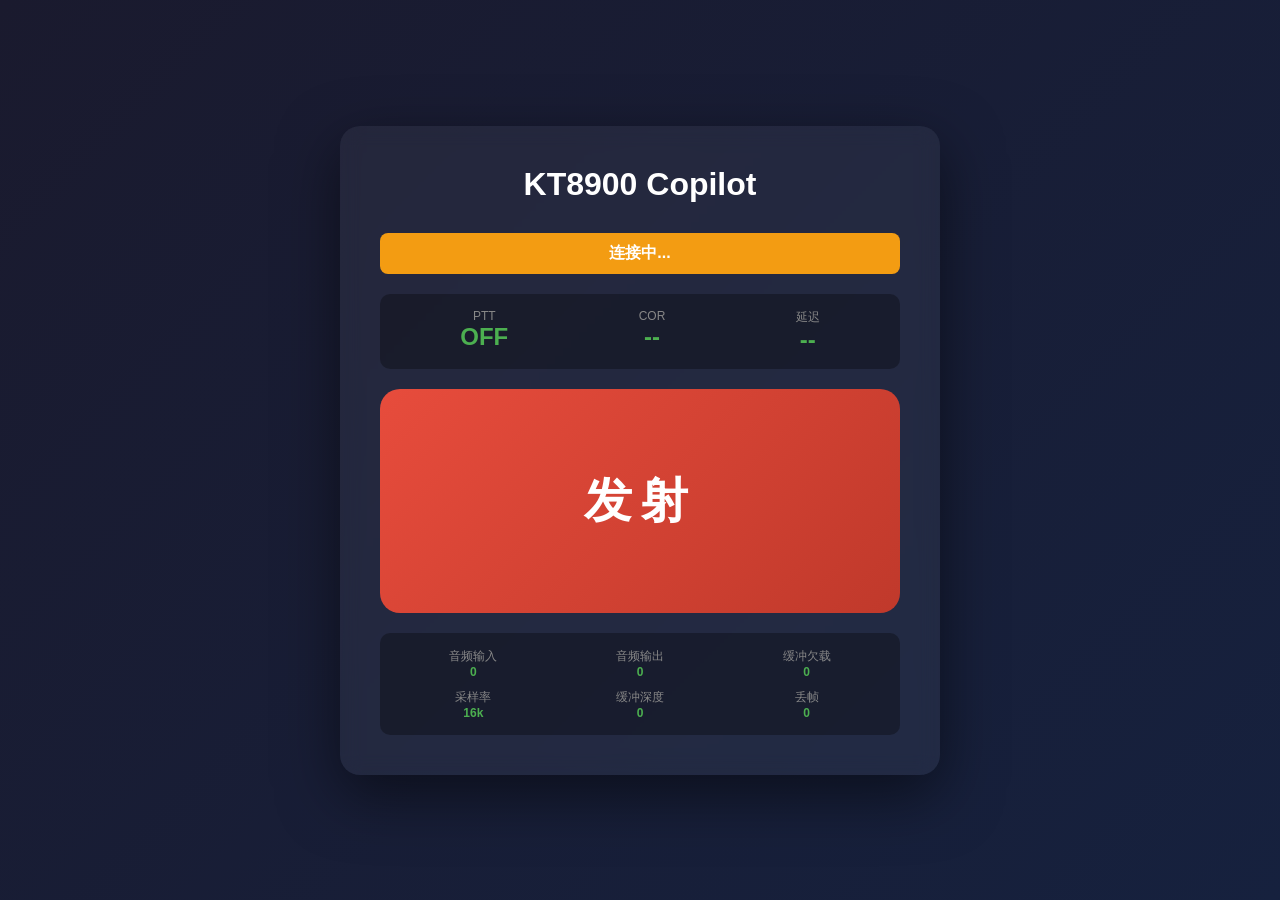
<file: experimental/frontend/optimized_index.html>
<!DOCTYPE html>
<html lang="zh-CN">
<head>
    <meta charset="UTF-8">
    <meta name="viewport" content="width=device-width, initial-scale=1.0">
    <title>KT8900 Copilot - 低延迟版</title>
    <style>
        * { margin: 0; padding: 0; box-sizing: border-box; }
        body {
            font-family: -apple-system, BlinkMacSystemFont, 'Segoe UI', Roboto, sans-serif;
            background: linear-gradient(135deg, #1a1a2e 0%, #16213e 100%);
            min-height: 100vh;
            display: flex;
            justify-content: center;
            align-items: center;
            padding: 20px;
            color: #fff;
        }
        .container {
            background: rgba(255,255,255,0.05);
            border-radius: 20px;
            box-shadow: 0 20px 60px rgba(0, 0, 0, 0.5);
            padding: 40px;
            max-width: 600px;
            width: 100%;
            backdrop-filter: blur(10px);
        }
        h1 { text-align: center; margin-bottom: 30px; font-size: 2em; }
        .status-bar {
            display: flex;
            justify-content: space-around;
            margin-bottom: 20px;
            padding: 15px;
            background: rgba(0,0,0,0.3);
            border-radius: 10px;
        }
        .status-item { text-align: center; }
        .status-label { font-size: 12px; color: #888; }
        .status-value { font-size: 24px; font-weight: bold; color: #4CAF50; }
        .status-value.warning { color: #ff9800; }
        .status-value.error { color: #f44336; }
        .ptt-button {
            width: 100%;
            padding: 80px;
            font-size: 48px;
            font-weight: bold;
            border: none;
            border-radius: 20px;
            cursor: pointer;
            background: linear-gradient(135deg, #e74c3c, #c0392b);
            color: white;
            transition: all 0.2s;
            text-transform: uppercase;
            letter-spacing: 8px;
            margin-bottom: 20px;
        }
        .ptt-button:hover { transform: scale(1.02); }
        .ptt-button:active, .ptt-button.active {
            background: linear-gradient(135deg, #27ae60, #2ecc71);
            transform: scale(0.98);
        }
        .stats-grid {
            display: grid;
            grid-template-columns: repeat(3, 1fr);
            gap: 10px;
            padding: 15px;
            background: rgba(0,0,0,0.3);
            border-radius: 10px;
            font-size: 12px;
        }
        .stat-item { text-align: center; }
        .stat-label { color: #888; }
        .stat-value { color: #4CAF50; font-weight: bold; }
        .connection-status {
            text-align: center;
            padding: 10px;
            border-radius: 8px;
            margin-bottom: 20px;
            font-weight: bold;
        }
        .connection-status.connected { background: #27ae60; }
        .connection-status.disconnected { background: #e74c3c; }
        .connection-status.connecting { background: #f39c12; animation: pulse 1s infinite; }
        @keyframes pulse { 0%, 100% { opacity: 1; } 50% { opacity: 0.6; } }
    </style>
</head>
<body>
    <div class="container">
        <h1>KT8900 Copilot</h1>
        
        <div class="connection-status connecting" id="connStatus">连接中...</div>
        
        <div class="status-bar">
            <div class="status-item">
                <div class="status-label">PTT</div>
                <div class="status-value" id="pttStatus">OFF</div>
            </div>
            <div class="status-item">
                <div class="status-label">COR</div>
                <div class="status-value" id="corStatus">--</div>
            </div>
            <div class="status-item">
                <div class="status-label">延迟</div>
                <div class="status-value" id="latencyStatus">--</div>
            </div>
        </div>
        
        <button class="ptt-button" id="pttBtn">发射</button>
        
        <div class="stats-grid">
            <div class="stat-item">
                <div class="stat-label">音频输入</div>
                <div class="stat-value" id="audioIn">0</div>
            </div>
            <div class="stat-item">
                <div class="stat-label">音频输出</div>
                <div class="stat-value" id="audioOut">0</div>
            </div>
            <div class="stat-item">
                <div class="stat-label">缓冲欠载</div>
                <div class="stat-value" id="underruns">0</div>
            </div>
            <div class="stat-item">
                <div class="stat-label">采样率</div>
                <div class="stat-value" id="sampleRate">16k</div>
            </div>
            <div class="stat-item">
                <div class="stat-label">缓冲深度</div>
                <div class="stat-value" id="bufferDepth">0</div>
            </div>
            <div class="stat-item">
                <div class="stat-label">丢帧</div>
                <div class="stat-value" id="dropped">0</div>
            </div>
        </div>
    </div>

    <script src="low_latency_audio.js"></script>
    <script>
        const CONFIG = {
            clientId: 'kt8900copilot',
            passkey: 'your-secret-passkey',
            sampleRate: 16000
        };

        let ws = null;
        let audioProcessor = null;
        let isTransmitting = false;
        let isVerified = false;
        let stats = { audioIn: 0, audioOut: 0, underruns: 0, dropped: 0 };

        const elements = {
            connStatus: document.getElementById('connStatus'),
            pttStatus: document.getElementById('pttStatus'),
            corStatus: document.getElementById('corStatus'),
            latencyStatus: document.getElementById('latencyStatus'),
            pttBtn: document.getElementById('pttBtn'),
            audioIn: document.getElementById('audioIn'),
            audioOut: document.getElementById('audioOut'),
            underruns: document.getElementById('underruns'),
            sampleRate: document.getElementById('sampleRate'),
            bufferDepth: document.getElementById('bufferDepth'),
            dropped: document.getElementById('dropped')
        };

        async function init() {
            audioProcessor = new LowLatencyAudioProcessor(CONFIG.sampleRate);
            await audioProcessor.init();
            
            elements.sampleRate.textContent = (CONFIG.sampleRate / 1000) + 'k';
            elements.latencyStatus.textContent = audioProcessor.getLatency().toFixed(1) + 'ms';
            
            connect();
        }

        async function md5(str) {
            const data = new TextEncoder().encode(str);
            const hash = await crypto.subtle.digest('SHA-256', data);
            return new Uint8Array(hash).slice(0, 16);
        }

        async function verify() {
            ws.send(new TextEncoder().encode(CONFIG.clientId));
            
            return new Promise((resolve, reject) => {
                const timeout = setTimeout(() => reject(new Error('验证超时')), 20000);
                
                ws.onmessage = async (event) => {
                    const data = new Uint8Array(event.data);
                    if (data[0] === 0x01) {
                        const verifyHex = Array.from(data.slice(1)).map(b => b.toString(16).padStart(2, '0')).join('');
                        const hashData = CONFIG.clientId + verifyHex + CONFIG.passkey;
                        const response = await md5(hashData);
                        ws.send(response);
                    } else if (data[0] === 0x1D) {
                        clearTimeout(timeout);
                        isVerified = true;
                        resolve();
                    } else if (data[0] === 0x02 || data[0] === 0x03) {
                        clearTimeout(timeout);
                        reject(new Error('验证失败'));
                    }
                };
            });
        }

        async function connect() {
            const protocol = location.protocol === 'https:' ? 'wss:' : 'ws:';
            ws = new WebSocket(`${protocol}//${location.host}/`);
            ws.binaryType = 'arraybuffer';

            ws.onopen = async () => {
                updateStatus('connecting');
                try {
                    await verify();
                    updateStatus('connected');
                    await audioProcessor.resume();
                    ws.onmessage = handleMessage;
                } catch (e) {
                    console.error('验证失败:', e);
                    updateStatus('disconnected');
                }
            };

            ws.onclose = () => {
                updateStatus('disconnected');
                isVerified = false;
                setTimeout(connect, 3000);
            };

            ws.onerror = (e) => console.error('WebSocket错误:', e);
        }

        function updateStatus(status) {
            elements.connStatus.className = `connection-status ${status}`;
            elements.connStatus.textContent = { connected: '已连接', disconnected: '已断开', connecting: '连接中...' }[status];
        }

        async function handleMessage(event) {
            const data = new Uint8Array(event.data);
            if (data.length === 0) return;

            switch (data[0]) {
                case 0x11: // RX
                    elements.corStatus.textContent = 'RX';
                    elements.corStatus.classList.add('warning');
                    break;
                case 0x12: // RX_STOP
                    elements.corStatus.textContent = '--';
                    elements.corStatus.classList.remove('warning');
                    break;
                case 0x13: // TX
                case 0x14: // TX_STOP
                    elements.pttStatus.textContent = data[0] === 0x13 ? 'ON' : 'OFF';
                    elements.pttStatus.className = `status-value ${data[0] === 0x13 ? 'warning' : ''}`;
                    break;
                case 0x51: // PCM
                    stats.audioIn++;
                    audioProcessor.playAudio(data.slice(1));
                    break;
            }

            updateStatsDisplay();
        }

        function updateStatsDisplay() {
            elements.audioIn.textContent = stats.audioIn;
            elements.audioOut.textContent = stats.audioOut;
            elements.underruns.textContent = stats.underruns;
            elements.dropped.textContent = stats.dropped;
        }

        async function startPTT() {
            if (!isVerified || isTransmitting) return;
            
            isTransmitting = true;
            elements.pttBtn.classList.add('active');
            elements.pttBtn.textContent = '发射中';
            
            ws.send(JSON.stringify({ type: 'ptt_press' }));
            
            try {
                await audioProcessor.startCapture((audioData) => {
                    if (ws && ws.readyState === WebSocket.OPEN) {
                        ws.send(audioData);
                        stats.audioOut++;
                        updateStatsDisplay();
                    }
                });
            } catch (e) {
                console.error('启动麦克风失败:', e);
                stopPTT();
            }
        }

        function stopPTT() {
            if (!isTransmitting) return;
            
            isTransmitting = false;
            audioProcessor.stopCapture();
            
            elements.pttBtn.classList.remove('active');
            elements.pttBtn.textContent = '发射';
            
            if (ws && ws.readyState === WebSocket.OPEN) {
                ws.send(JSON.stringify({ type: 'ptt_release' }));
            }
        }

        elements.pttBtn.addEventListener('mousedown', startPTT);
        elements.pttBtn.addEventListener('mouseup', stopPTT);
        elements.pttBtn.addEventListener('mouseleave', stopPTT);
        elements.pttBtn.addEventListener('touchstart', (e) => { e.preventDefault(); startPTT(); });
        elements.pttBtn.addEventListener('touchend', (e) => { e.preventDefault(); stopPTT(); });

        setInterval(async () => {
            if (ws && ws.readyState === WebSocket.OPEN && isVerified) {
                ws.send(JSON.stringify({ type: 'get_stats' }));
            }
        }, 5000);

        init();
    </script>
</body>
</html>
</file>
